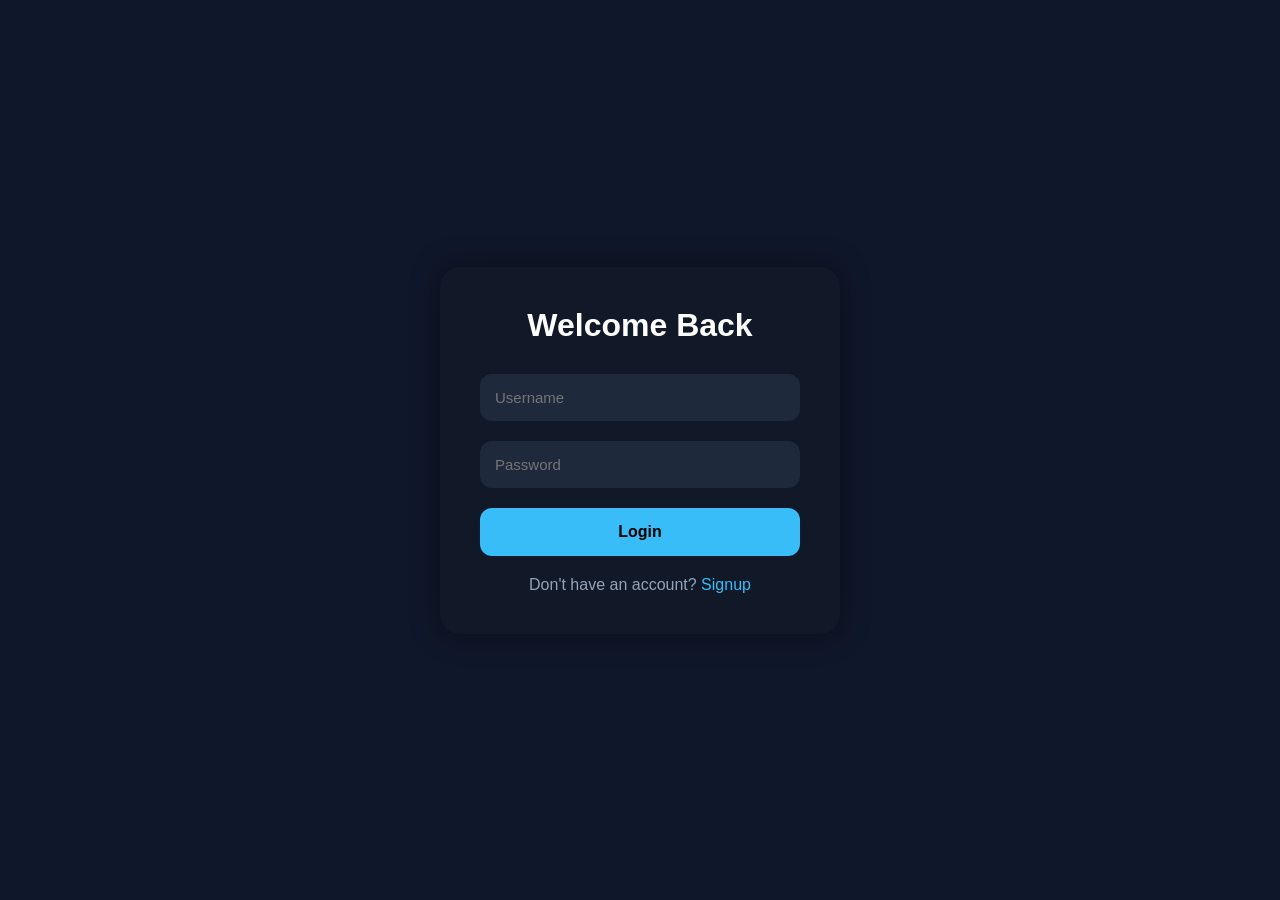
<file: templates/login.html>
<!DOCTYPE html>
<html lang="en">
<head>

    <meta charset="UTF-8">

    <meta
        name="viewport"
        content="width=device-width, initial-scale=1.0"
    >

    <title>Login</title>

    <link rel="stylesheet" href="/static/auth.css">

</head>
<body>

<div class="auth-container">

    <div class="auth-card">

        <h1>Welcome Back</h1>

        <form method="POST">

            <input
                type="text"
                name="username"
                placeholder="Username"
                required
            >

            <input
                type="password"
                name="password"
                placeholder="Password"
                required
            >

            <button type="submit">
                Login
            </button>

        </form>

        <p>

            Don't have an account?

            <a href="/signup">
                Signup
            </a>

        </p>

    </div>

</div>

</body>
</html>
</file>
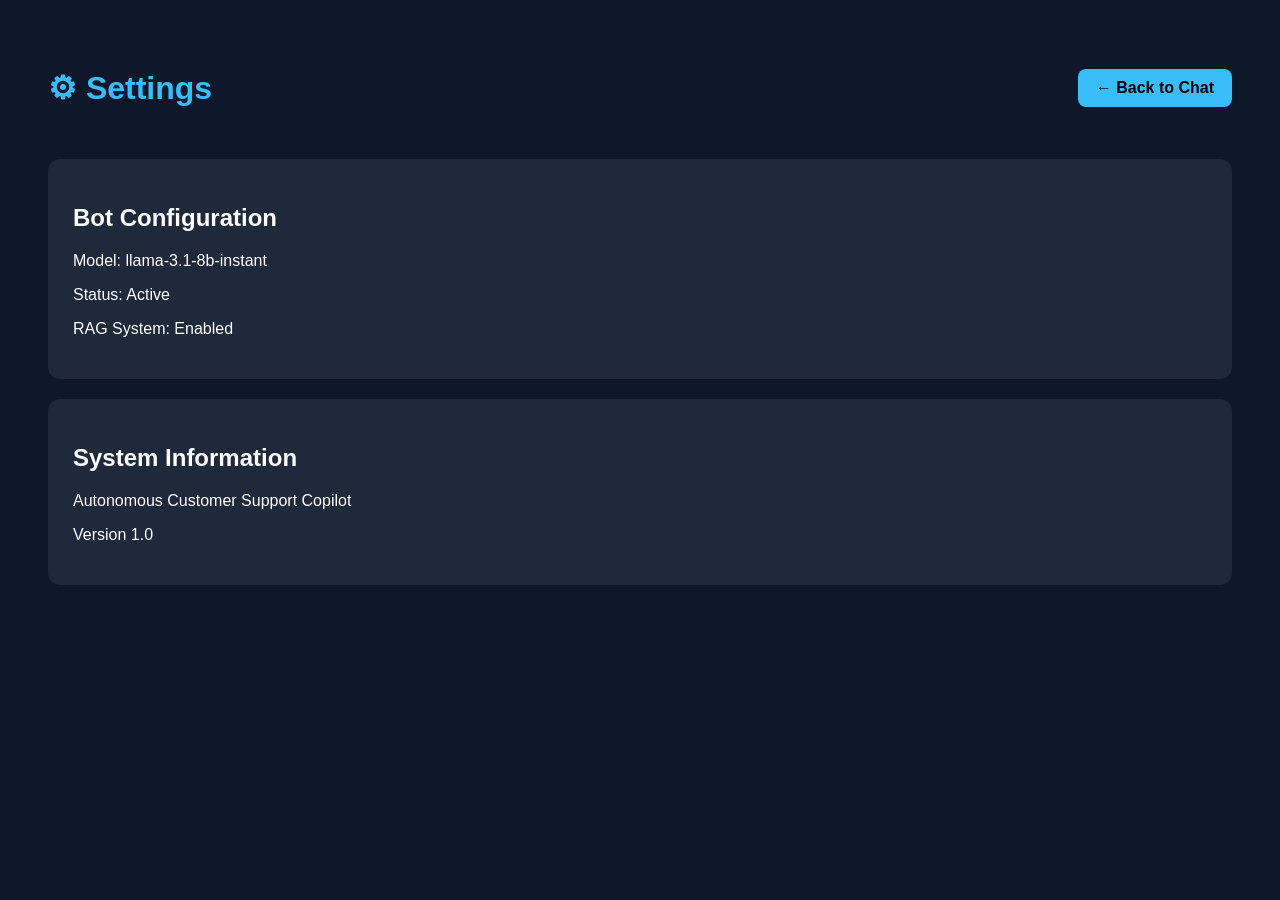
<file: templates/settings.html>
<!DOCTYPE html>
<html>
<head>
    <title>Settings</title>

    <style>

        body {
            background-color: #0f172a;
            color: white;
            font-family: Arial;
            padding: 40px;
        }

        .top-bar {
            display: flex;
            justify-content: space-between;
            align-items: center;
            margin-bottom: 30px;
        }

        .back-btn {
            text-decoration: none;
            background: #38bdf8;
            color: black;
            padding: 10px 18px;
            border-radius: 8px;
            font-weight: bold;
        }

        .card {
            background: #1e293b;
            padding: 25px;
            border-radius: 12px;
            margin-bottom: 20px;
        }

        h1 {
            color: #38bdf8;
        }

    </style>

</head>

<body>

    <div class="top-bar">

        <h1>⚙ Settings</h1>

        <a href="/" class="back-btn">
            ← Back to Chat
        </a>

    </div>

    <div class="card">

        <h2>Bot Configuration</h2>

        <p>Model: llama-3.1-8b-instant</p>

        <p>Status: Active</p>

        <p>RAG System: Enabled</p>

    </div>

    <div class="card">

        <h2>System Information</h2>

        <p>Autonomous Customer Support Copilot</p>

        <p>Version 1.0</p>

    </div>

</body>
</html>
</file>
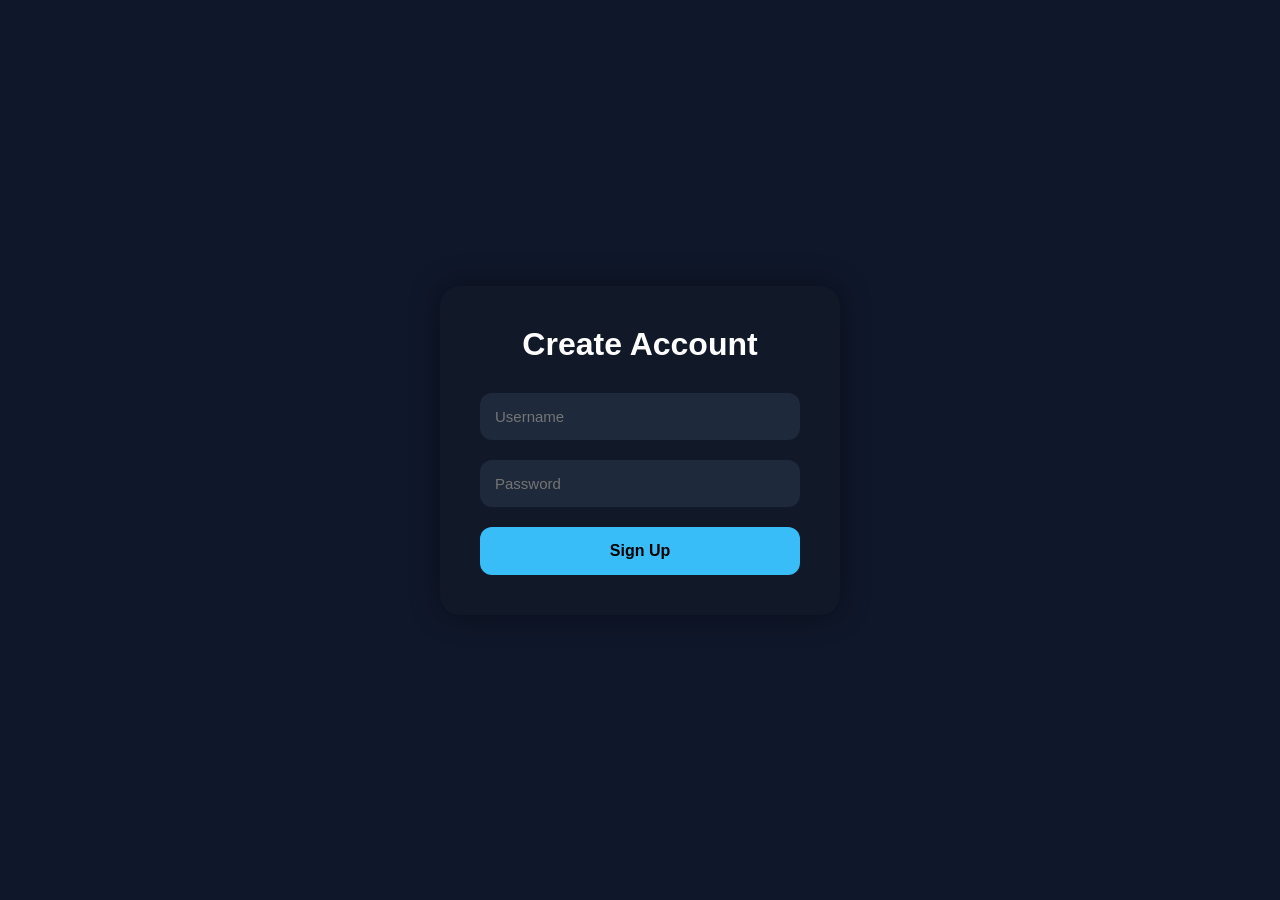
<file: templates/signup.html>
<!DOCTYPE html>
<html lang="en">
<head>

    <meta charset="UTF-8">
    <meta name="viewport" content="width=device-width, initial-scale=1.0">

    <title>Signup</title>

    <link rel="stylesheet" href="/static/auth.css">

</head>
<body>

<div class="auth-container">

    <div class="auth-card">

        <h1>Create Account</h1>

        <form method="POST">

            <input
                type="text"
                name="username"
                placeholder="Username"
                required
            >

            <input
                type="password"
                name="password"
                placeholder="Password"
                required
            >

            <button type="submit">
                Sign Up
            </button>

        </form>

    </div>

</div>

</body>
</html>
</file>
<file: static/auth.css>
* {
    margin: 0;
    padding: 0;
    box-sizing: border-box;
}

body {
    background: #0f172a;
    font-family: Arial, sans-serif;
    height: 100vh;
    display: flex;
    justify-content: center;
    align-items: center;
}

.auth-container {
    width: 100%;
    display: flex;
    justify-content: center;
    align-items: center;
}

.auth-card {
    background: #111827;
    padding: 40px;
    border-radius: 20px;
    width: 400px;
    text-align: center;
    box-shadow: 0 0 30px rgba(0,0,0,0.4);
}

.auth-card h1 {
    color: white;
    margin-bottom: 30px;
}

.auth-card input {
    width: 100%;
    padding: 15px;
    margin-bottom: 20px;
    border: none;
    border-radius: 12px;
    background: #1e293b;
    color: white;
    font-size: 15px;
}

.auth-card button {
    width: 100%;
    padding: 15px;
    border: none;
    border-radius: 12px;
    background: #38bdf8;
    color: black;
    font-size: 16px;
    font-weight: bold;
    cursor: pointer;
}

.auth-card p {
    margin-top: 20px;
    color: #94a3b8;
}

.auth-card a {
    color: #38bdf8;
    text-decoration: none;
}
</file>
